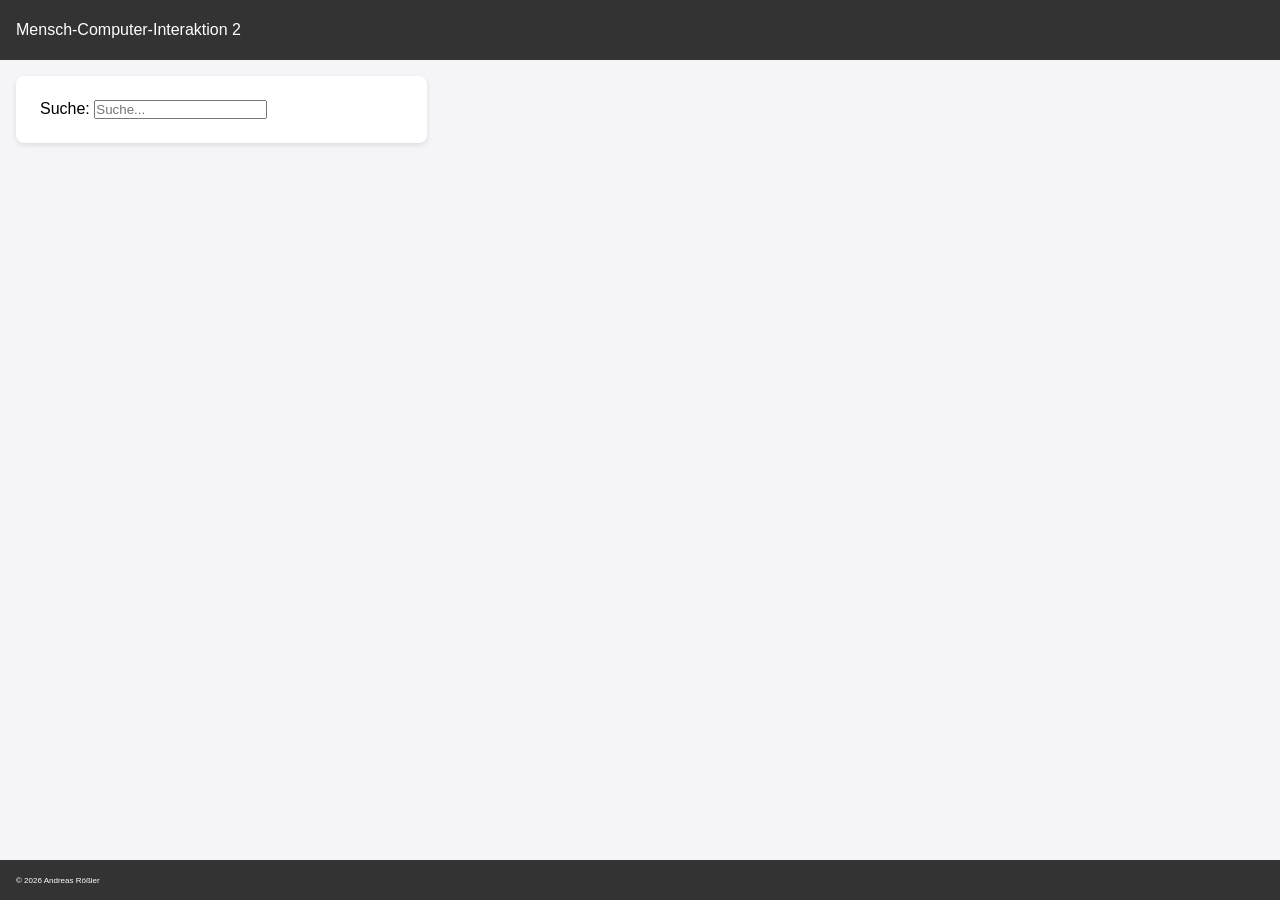
<file: 01_JS_Intro_S26/index.html>
﻿<!DOCTYPE html>
<html lang="en">

<head>
    <meta charset="utf-8">
    <meta name="viewport" content="width=device-width, initial-scale=1">
    <title>JavaScript Beispiele</title>
    <link rel="stylesheet" href="css/style.css">
    <link rel="icon" type="image/x-icon" href="favicon.ico">
</head>

<body>

    <header>
        Mensch-Computer-Interaktion 2
    </header>

    <main>
        <div class="row">

            <aside class="column flex-1">
                <div class="box" id="ui">
                    <label for="search">Suche:</label>
                    <input type="text" id="search" placeholder="Suche...">
                </div>
            </aside>

            <section class="column flex-2" id="list">
            </section>

        </div>
    </main>

    <footer>
        <p>&copy; 2026 Andreas Rößler <span id="last_update"> </span> </p>
    </footer>

    <script type="module" src='main.mjs'></script>

</body>

</html>
</file>
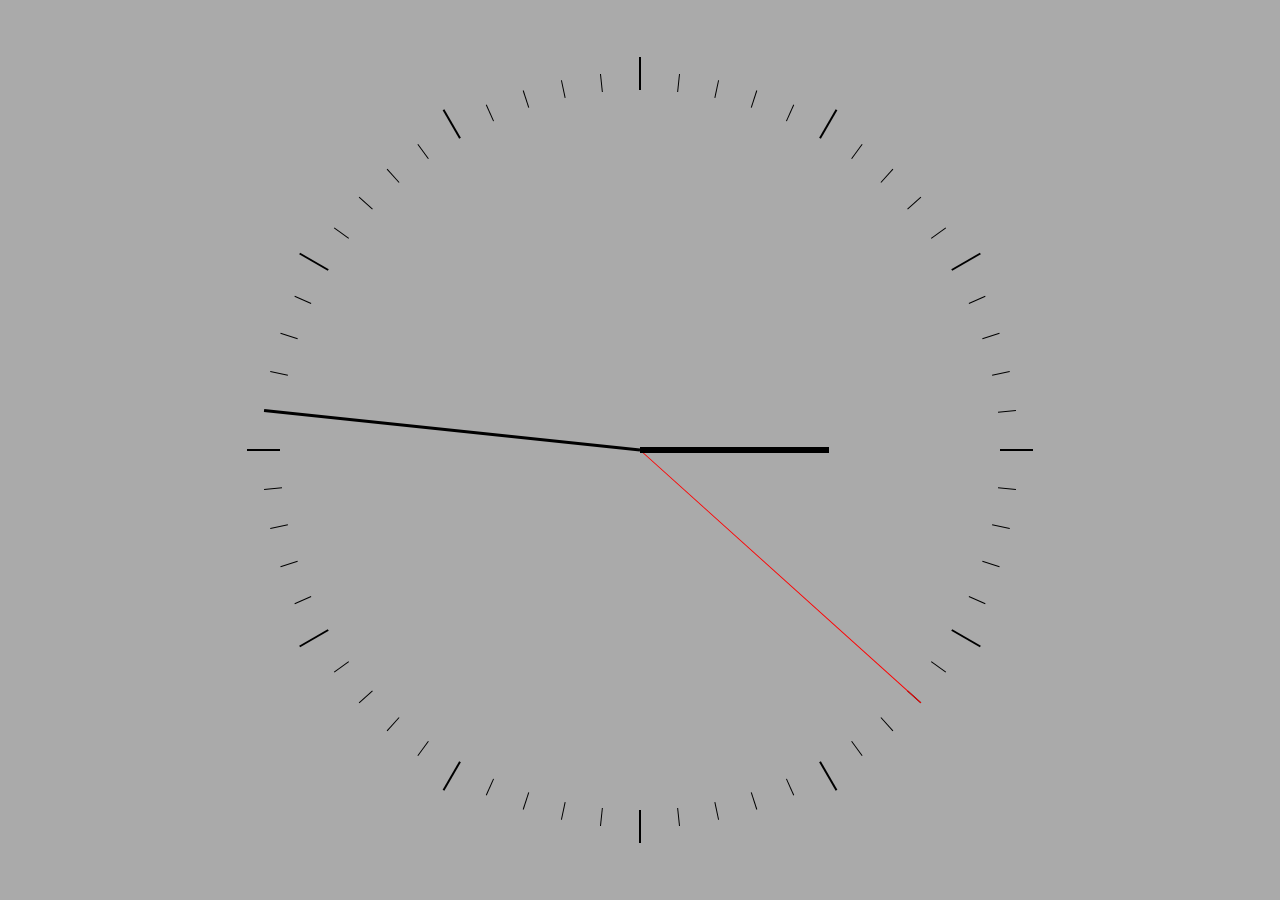
<file: 02_Canvas_Beispiele/index.html>
﻿<!DOCTYPE html>
<html lang="en">

<head>
    <meta charset="utf-8">
    <meta name="viewport" content="width=device-width, initial-scale=1">
    <link rel="shortcut icon" href="favicon.ico" />
    <script type="module" src='main.mjs'></script>
    <title>Canvas Beispiele</title>
    <link rel="stylesheet" href="css/style.css">
</head>

<body>
    <canvas id="cnv" width="800" height="600"></canvas>
</body>

</html>
</file>
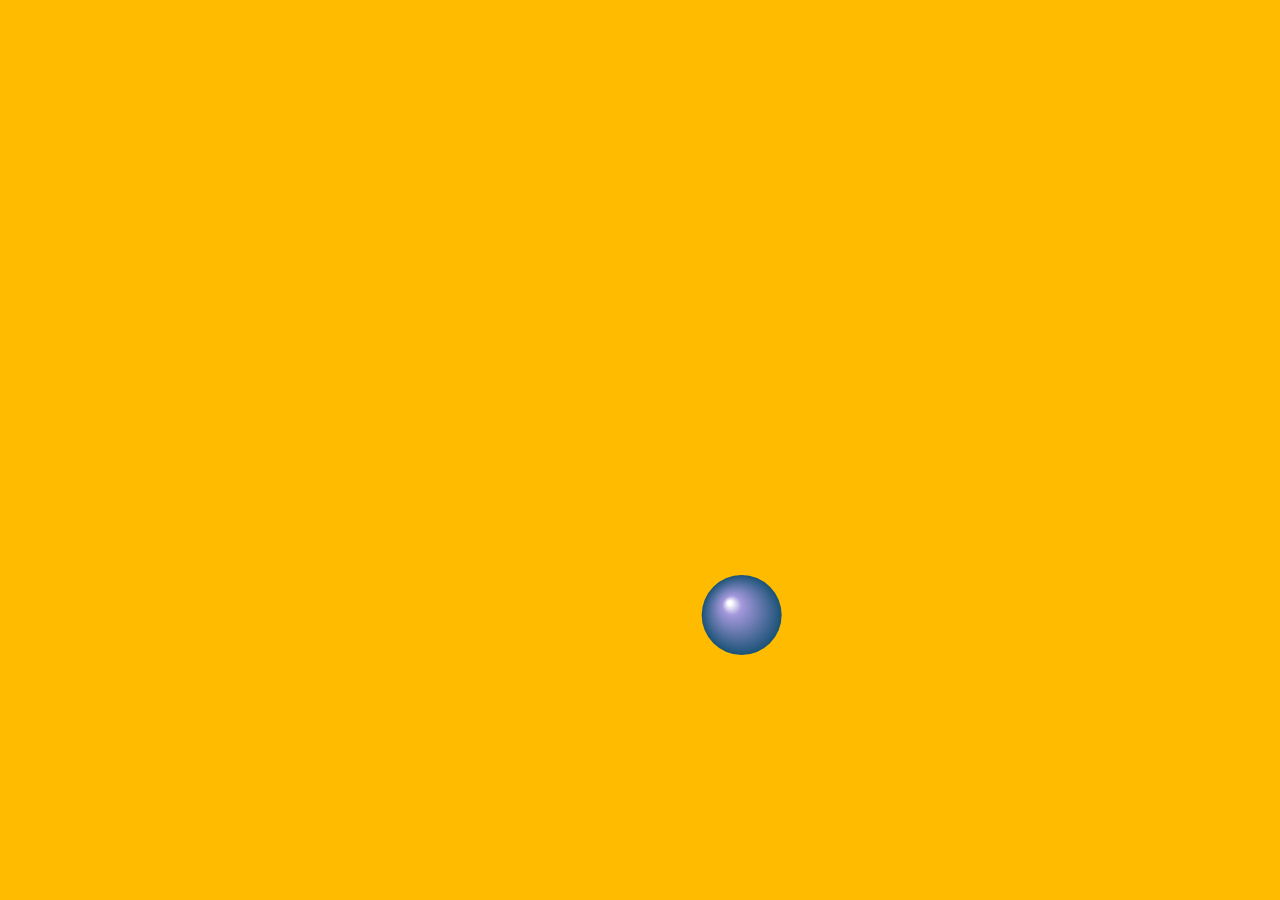
<file: 02_Canvas_Pong/index.html>
﻿<!DOCTYPE html>
<html lang="en">

<head>
    <meta charset="utf-8">
    <meta name="viewport" content="width=device-width, initial-scale=1">
    <link rel="shortcut icon" href="favicon.ico" />
    <script type="module" src='main.mjs'></script>
    <title>Canvas Pong</title>
    <link rel="stylesheet" href="css/style.css">
</head>

<body>
    <canvas id="cnv" width="800" height="600"></canvas>
</body>

</html>
</file>
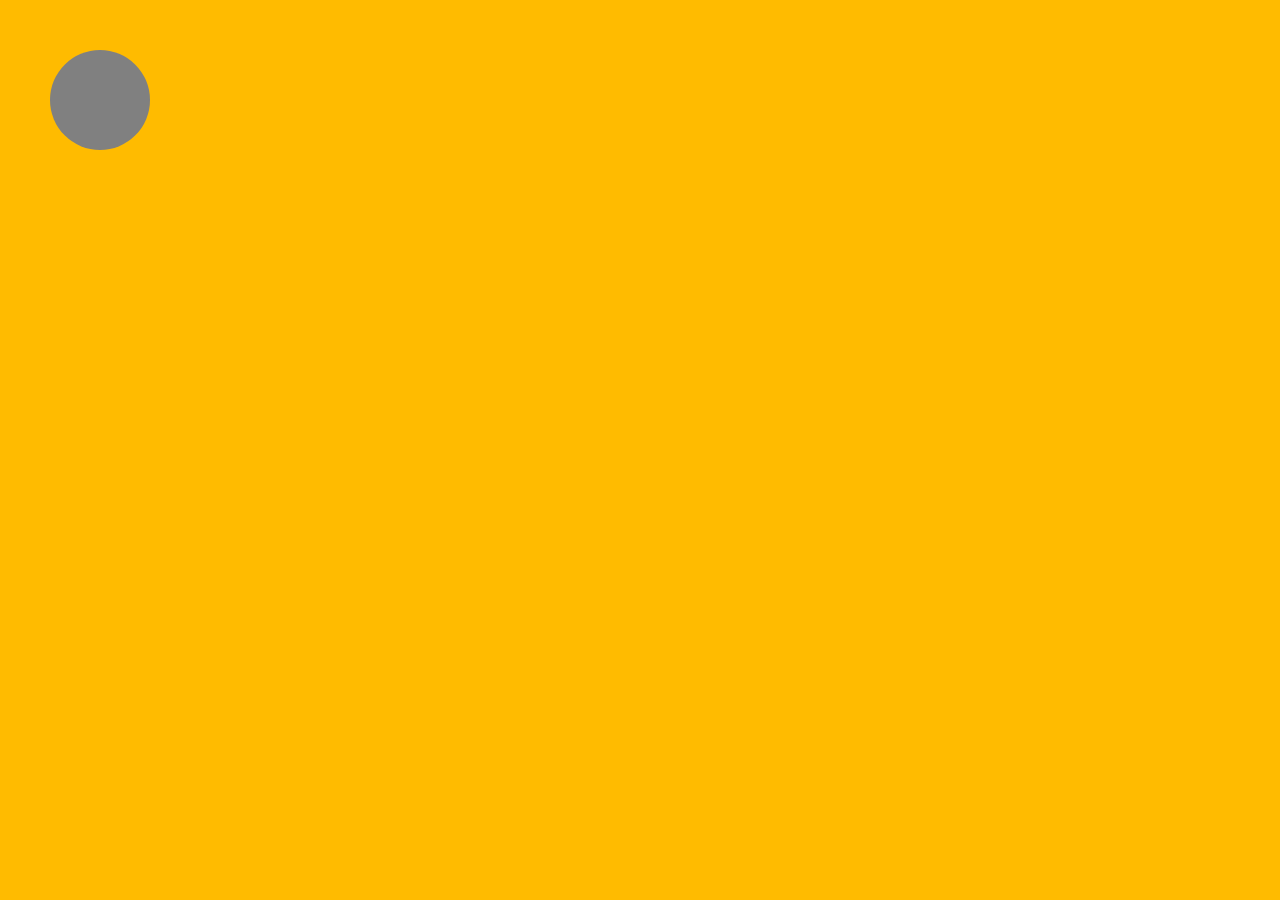
<file: 02_Canvas_Touch/index.html>
﻿<!DOCTYPE html>
<html lang="en">

<head>
    <meta charset="utf-8">
    <meta name="viewport" content="width=device-width, initial-scale=1">
    <link rel="shortcut icon" href="favicon.ico" />
    <script type="module" src='main.mjs'></script>
    <title>Canvas Touch Button</title>
    <link rel="stylesheet" href="css/style.css">
</head>

<body>
    <canvas id="cnv" width="800" height="600"></canvas>
</body>

</html>
</file>
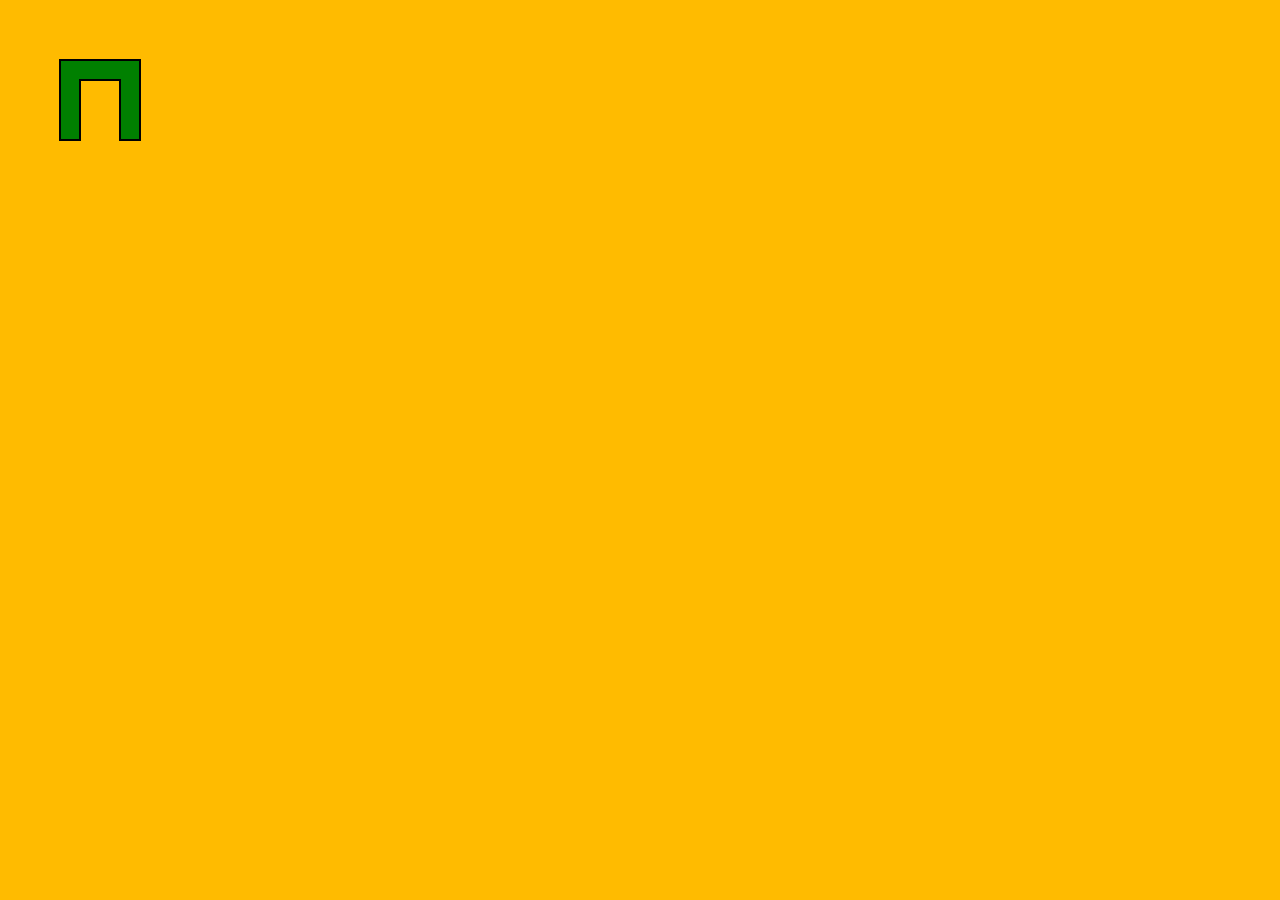
<file: 03_Canvas_Touch_Move/index.html>
﻿<!DOCTYPE html>
<html lang="en">

<head>
    <meta charset="utf-8">
    <meta name="viewport" content="width=device-width, initial-scale=1">
    <link rel="shortcut icon" href="favicon.ico" />
    <script type="module" src='main.mjs'></script>
    <title>Canvas Touch Move</title>
    <link rel="stylesheet" href="css/style.css">
</head>

<body>
    <canvas id="cnv" width="800" height="600"></canvas>
</body>

</html>
</file>
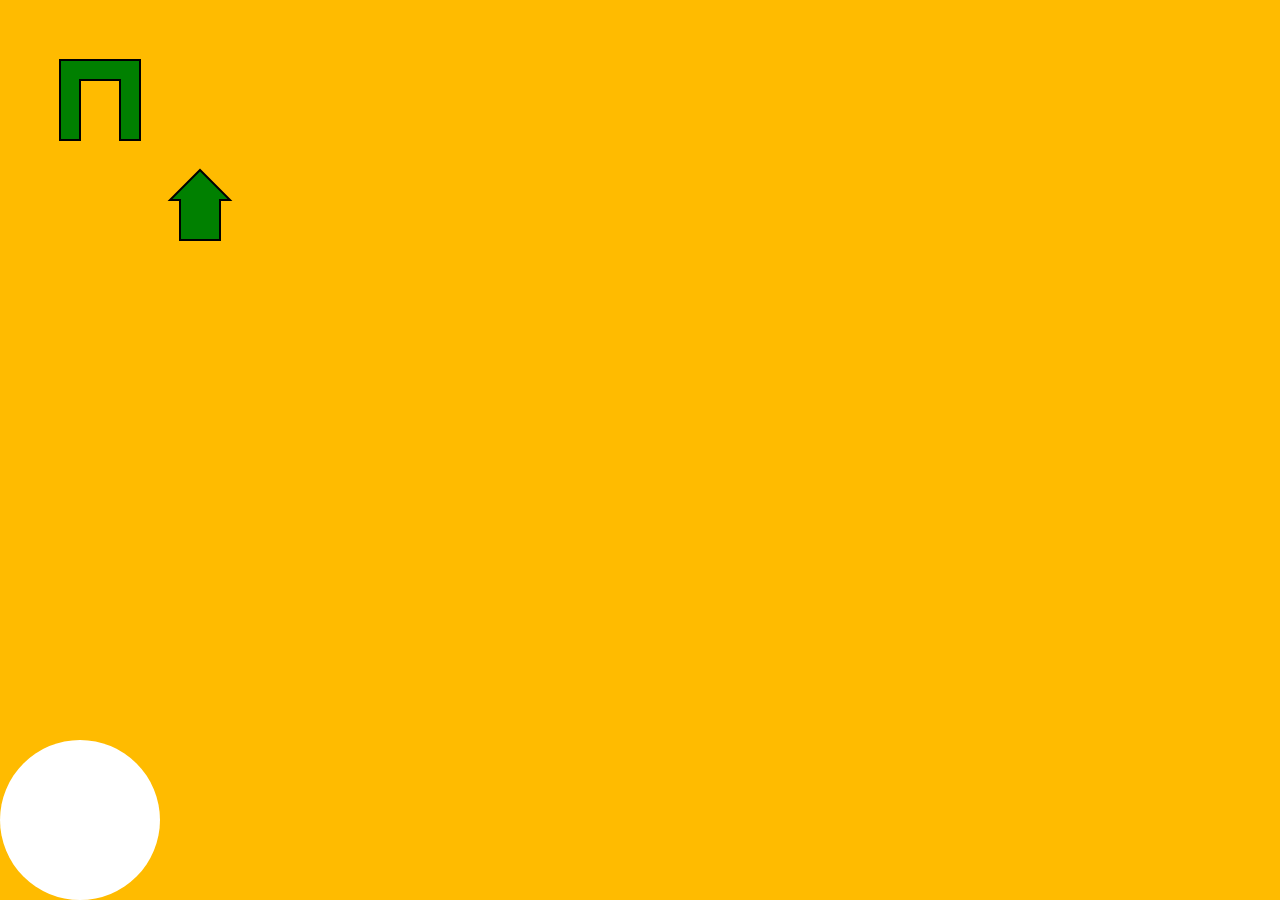
<file: 04_Canvas_Joystick/index.html>
﻿<!DOCTYPE html>
<html lang="en">

<head>
    <meta charset="utf-8">
    <meta name="viewport" content="width=device-width, initial-scale=1">
    <link rel="shortcut icon" href="favicon.ico" />
    <script type="module" src='main.mjs'></script>
    <title>Canvas Touch Joystick</title>
    <link rel="stylesheet" href="css/style.css">
</head>

<body>
    <canvas id="cnv" width="800" height="600"></canvas>
</body>

</html>
</file>
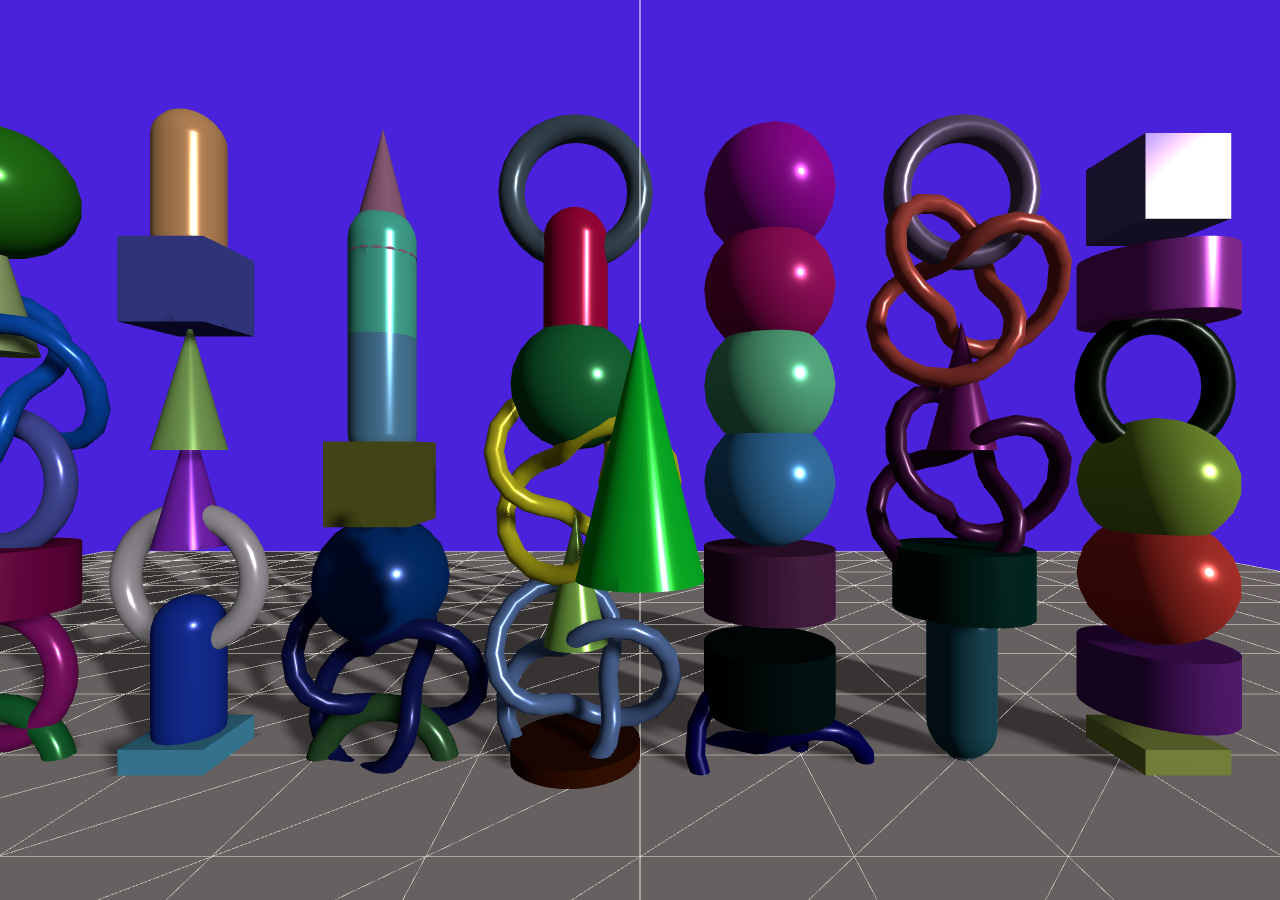
<file: 22_ThreeJS_Grabbing/index.html>
<!DOCTYPE html>
<html lang="en">

<head>
    <link rel="shortcut icon" href="favicon.ico" />
    <title>Grabbing mit Three.js</title>
    <meta charset="utf-8">
    <meta name="viewport" content="width=device-width, initial-scale=1.0, user-scalable=no">
    <link type="text/css" rel="stylesheet" href="style.css">
</head>

<body>
    <script type="module" src="app.mjs"></script>
</body>

</html>
</file>
<file: 01_JS_Intro_S26/css/style.css>
/* Grundkonfiguration */
:root {
	--header-height: 60px;
	--footer-height: 40px;
	--bg-color: #f4f4f9;
	--primary-color: #333;
	--text-white: #fff;
	--gap: 1rem;
	--btn-bg: #4f46e5;
	--btn-hover: #4338ca;
	--btn-shadow: rgba(79, 70, 229, 0.3);
}

* {
	box-sizing: border-box;
	margin: 0;
	padding: 0;
}

body {
	font-family: sans-serif;
	display: flex;
	flex-direction: column;
	min-height: 100vh;
	background-color: var(--bg-color);
}

/* Fixierte Elemente */
header,
footer {
	background: var(--primary-color);
	color: var(--text-white);
	display: flex;
	align-items: center;
	padding: 0 var(--gap);
	width: 100%;
	z-index: 100;
}

header {
	height: var(--header-height);
	position: fixed;
	top: 0;
}

footer {
	height: var(--footer-height);
	position: fixed;
	bottom: 0;
	font-size: 0.5rem;
}

/* Hauptcontainer mit Padding für Header/Footer */
main {
	flex: 1;
	/* Nimmt den restlichen Platz ein */
	margin-top: var(--header-height);
	margin-bottom: var(--footer-height);
	display: flex;
	flex-direction: column;
}

/* Das Flex-System */
.row {
	display: flex;
	flex-direction: row;
	flex-wrap: wrap;
	gap: var(--gap);
	padding: var(--gap);
}

.column {
	display: flex;
	flex-direction: column;
	gap: var(--gap);
	flex: 1;
}

/* Hilfsklassen für Boxen-Größen */
.flex-1 {
	flex: 1;
}

.flex-2 {
	flex: 2;
}

.box {
	background: white;
	padding: 1.5rem;
	border-radius: 8px;
	box-shadow: 0 2px 5px rgba(0, 0, 0, 0.1);
}

/* Responsive Anpassung: Stapeln auf Mobilgeräten */
@media (max-width: 768px) {
	.row {
		flex-direction: column;
	}
}

.btn {
	/* Struktur */
	display: inline-flex;
	align-items: center;
	justify-content: center;
	padding: 0.75rem 1.5rem;
	border: none;
	border-radius: 12px;
	margin: 0.1rem;

	/* Typografie */
	font-size: 1rem;
	text-decoration: none;
	color: white;
	cursor: pointer;

	/* Look & Feel */
	background: linear-gradient(135deg, var(--btn-bg), var(--btn-hover));
	box-shadow: 0 4px 12px var(--btn-shadow);

	/* Animationen */
	transition: all 0.2s ease-in-out;
	outline: none;
	user-select: none;
}

/* Hover-Effekt: Leichtes Anheben */
.btn:hover {
	transform: translateY(-2px);
	box-shadow: 0 6px 15px var(--btn-shadow);
	filter: brightness(1.1);
}

/* Click-Effekt: Drücken */
.btn:active {
	transform: translateY(0);
	box-shadow: 0 2px 6px var(--btn-shadow);
}

/* Fokus-Zustand für Barrierefreiheit */
.btn:focus-visible {
	box-shadow: 0 0 0 3px var(--bg-color), 0 0 0 6px var(--btn-bg);
}

/* Variante: Sekundär-Button */
.btn-secondary {
	background: #fff;
	color: var(--primary-color);
	border: 2px solid #e5e7eb;
	box-shadow: none;
}

.btn-secondary:hover {
	background: #f9fafb;
	border-color: #d1d5db;
	box-shadow: 0 4px 10px rgba(0, 0, 0, 0.05);
}
</file>
<file: 02_Canvas_Beispiele/css/style.css>
body {
	margin: 0px;
	background-color: #aaa;
	color: #000;
	font-family: Monospace;
	font-size: 13px;
	line-height: 24px;
}

canvas {
	display: block;
}
</file>
<file: 02_Canvas_Pong/css/style.css>
body {
	margin: 0px;
	background-color: #ffbb00;
	color: #000;
	font-family: Monospace;
	font-size: 13px;
	line-height: 24px;
}

canvas {
	display: block;
}
</file>
<file: 02_Canvas_Touch/css/style.css>
body {
	background-color: #ffbb00;
	color: #000;
	font-family: Monospace;
	font-size: 13px;
	line-height: 24px;
	margin: 0px;
}

canvas {
	display: block;
}
</file>
<file: 03_Canvas_Touch_Move/css/style.css>
body {
	background-color: #ffbb00;
	color: #000;
	font-family: Monospace;
	font-size: 13px;
	line-height: 24px;
	margin: 0px;
}

canvas {
	display: block;
}
</file>
<file: 04_Canvas_Joystick/css/style.css>
body {
	background-color: #ffbb00;
	color: #000;
	font-family: Monospace;
	font-size: 13px;
	line-height: 24px;
	margin: 0px;
}

canvas {
	display: block;
}
</file>
<file: 22_ThreeJS_Grabbing/style.css>
body {
	margin: 0;
	background-color: #000;
	color: #fff;
	font-family: Monospace;
	font-size: 13px;
	line-height: 24px;
}

a {
	color: #ff0;
	text-decoration: none;
}

a:hover {
	text-decoration: underline;
}

button {
	cursor: pointer;
	text-transform: uppercase;
}

canvas {
	display: block;
}

#info {
	position: absolute;
	top: 0px;
	width: 100%;
	padding: 10px;
	box-sizing: border-box;
	text-align: center;
	z-index: 1; /* TODO Solve this in HTML */
}

.dg.ac {
	z-index: 2 !important; /* TODO Solve this in HTML */
}
</file>
